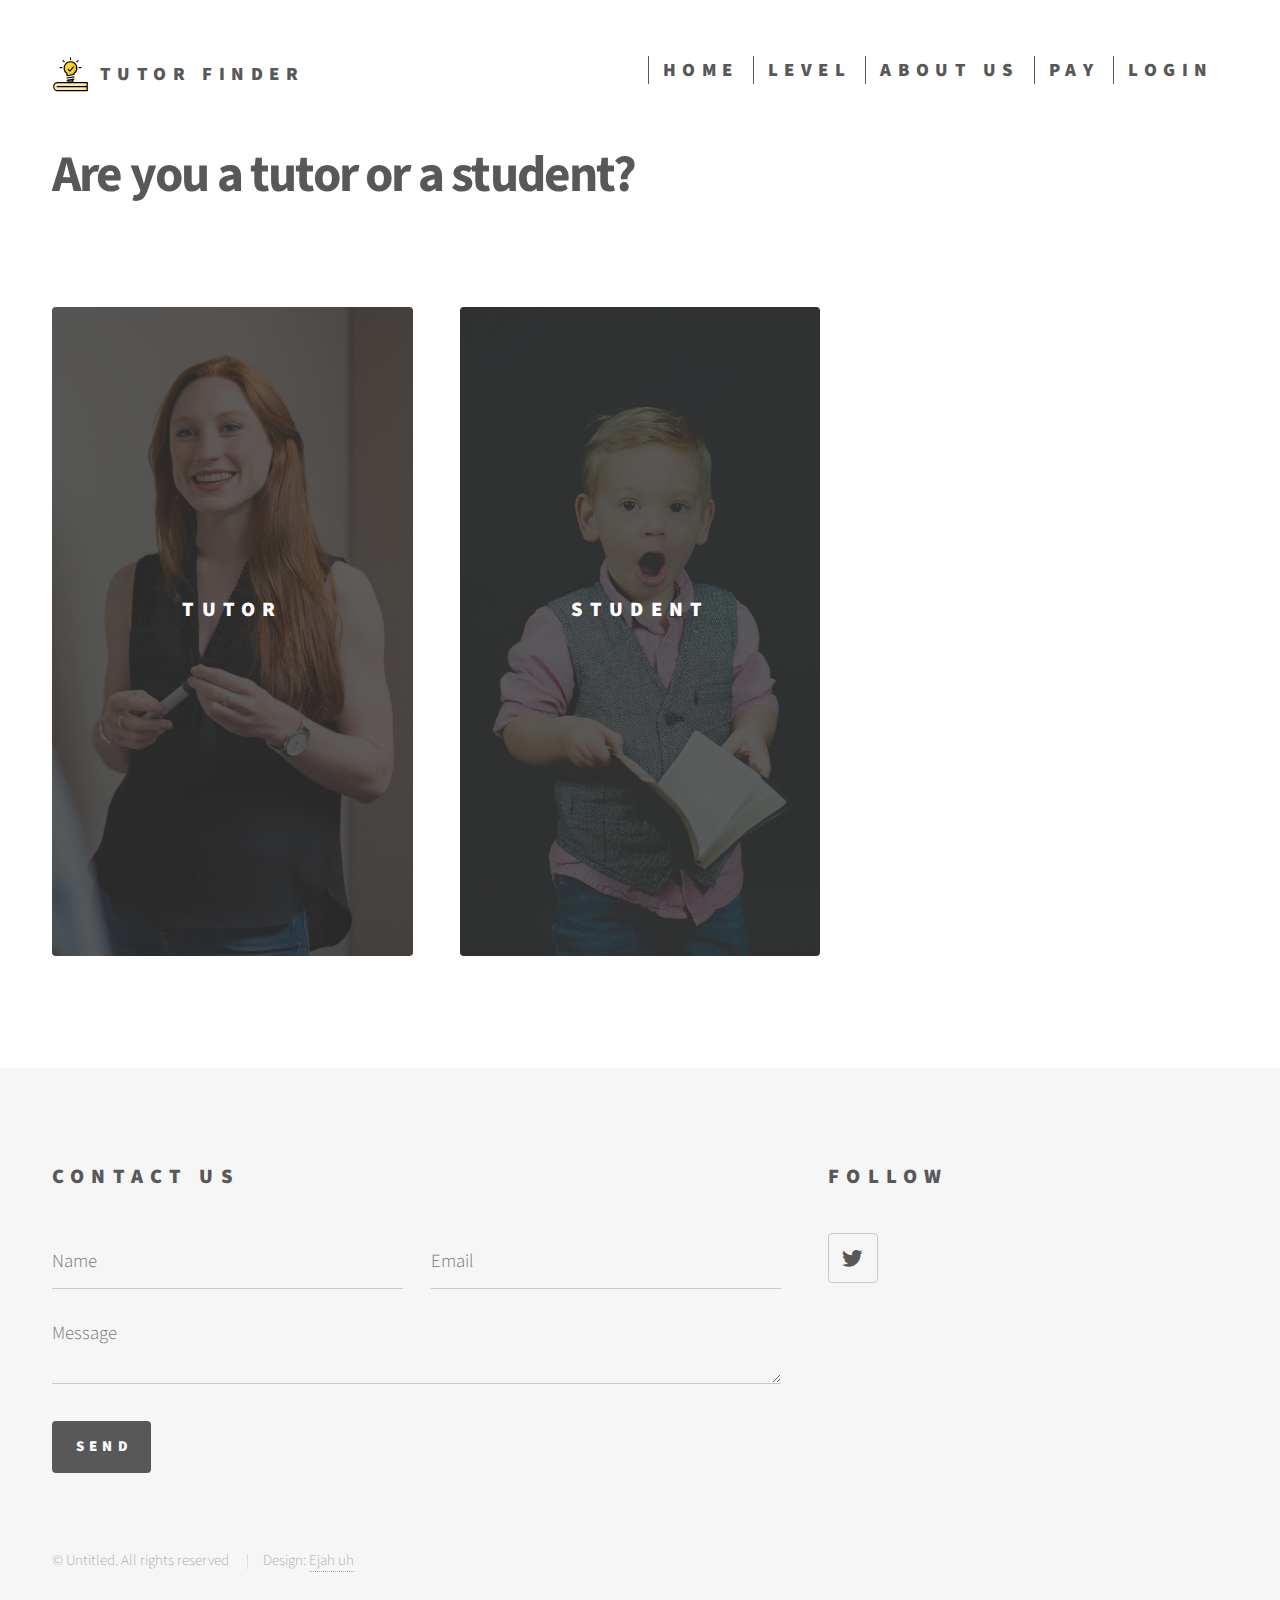
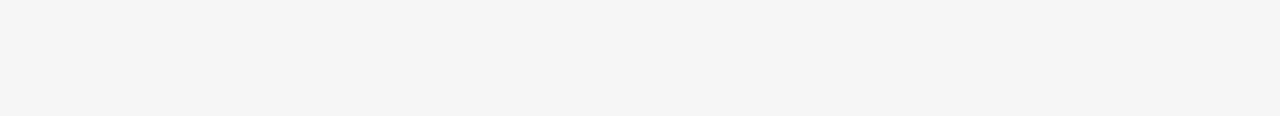
<file: project/index.html>
<!DOCTYPE html>
<html lang="en">
  <head>
    <title>Tutor Finder</title>

    <!-- Bootstrap CSS -->
    <link
      rel="stylesheet"
      href="https://stackpath.bootstrapcdn.com/bootstrap/4.5.2/css/bootstrap.min.css"
      integrity="sha384-JcKb8q3iqJ61gNV9KGb8thSsNjpSL0n8PARn9HuZOnIxN0hoP+VmmDGMN5t9UJ0Z"
      crossorigin="anonymous"
    />

    <link rel="stylesheet" href="assets/css/style.css" />

    <!-- jQuery and Bootstrap js -->
    <script
      src="https://code.jquery.com/jquery-3.5.1.min.js"
      integrity="sha256-9/aliU8dGd2tb6OSsuzixeV4y/faTqgFtohetphbbj0="
      crossorigin="anonymous"
    ></script>
    <script
      src="https://cdn.jsdelivr.net/npm/popper.js@1.16.1/dist/umd/popper.min.js"
      integrity="sha384-9/reFTGAW83EW2RDu2S0VKaIzap3H66lZH81PoYlFhbGU+6BZp6G7niu735Sk7lN"
      crossorigin="anonymous"
    ></script>
    <script
      src="https://stackpath.bootstrapcdn.com/bootstrap/4.5.2/js/bootstrap.min.js"
      integrity="sha384-B4gt1jrGC7Jh4AgTPSdUtOBvfO8shuf57BaghqFfPlYxofvL8/KUEfYiJOMMV+rV"
      crossorigin="anonymous"
    ></script>
  </head>
  <body>
    <div id="wrapper">
      <!-- Header -->
      <header>
        <div class="inner">
          <!-- Brand -->
          <div class="brand">
            <!-- Logo -->
            <a href="index.html" class="logo">
              <span class="symbol">
                <img src="assets/img/book.svg" alt="" />
              </span>
              <span class="title">Tutor Finder</span>
            </a>
            <!-- /Logo -->
          </div>
          <!-- /Brand -->

          <!-- Nav -->
          <nav>
            <h3><a href="index.html">Home</a></h3>
            <div class="dropdown-levels">
              <h3><a class="dropLvl" href="#">Level</a></h3>
              <div class="dropdown-content">
                <a href="upsr.html">UPSR</a>
                <a href="pt3.html">PT3</a>
                <a href="spm.html">SPM</a>
              </div>
            </div>
            <h3><a href="about.html">About Us</a></h3>
            <h3><a href="payment.html">Pay</a></h3>
            <h3><a href="login.html">Login</a></h3>
          </nav>
        </div>
      </header>
      <!-- /Header -->

      <!-- Menu -->

      <!-- Main -->
      <div id="main">
        <div class="inner">
          <div id="contentHeader">
            <h1 id="titleTutor">Are you a tutor or a student?</h1>
          </div>

          <section class="tiles">
            <!-- Tutor -->
            <article class="choice">
              <span class="image">
                <img src="assets/img/teacher.jpg" alt="Tutor" />
              </span>
              <a href="#" data-toggle="modal" data-target="#selectLvlModal">
                <h2>Tutor</h2>
              </a>
            </article>
            <!-- /Tutor -->

            <!-- Student -->
            <article class="choice">
              <span class="image">
                <img src="assets/img/student.jpg" alt="Tutor" />
              </span>
              <a href="#" data-toggle="modal" data-target="#selectLvlModal">
                <h2>Student</h2>
              </a>
            </article>
            <!-- /Student -->
          </section>
        </div>
      </div>
      <!-- /Main -->

      <!-- The Modal -->
      <div id="selectLvlModal" class="modal fade">
        <div class="modal-dialog">
          <div class="modal-content">
            <div class="modal-header">
              <div class="modal-title">
                <h5>Choose a level</h5>
              </div>
            </div>
            <div class="modal-body">
              <div id="chooseLevel" class="row mr-2"></div>
            </div>
          </div>
        </div>
      </div>

      <!-- Footer -->
      <footer>
        <div class="inner">
          <!-- Contact -->
          <section>
            <h2>Contact Us</h2>
            <script
              type="text/javascript"
              src="assets/js/validation.js"
            ></script>
            <form name="inquiry" method="post" onsubmit="return validateForm()">
              <div class="fields">
                <div class="field half">
                  <span id="error-name"></span>
                  <input type="text" name="name" id="name" placeholder="Name" />
                </div>
                <div class="field half">
                  <span id="error-email"></span>
                  <input
                    type="email"
                    name="email"
                    id="email"
                    placeholder="Email"
                  />
                </div>
                <div class="field">
                  <span id="error-message"></span>
                  <textarea
                    name="message"
                    id="message"
                    placeholder="Message"
                  ></textarea>
                </div>
              </div>
              <input type="submit" value="Send" class="primary" />
            </form>
          </section>
          <!-- /Contact -->

          <!-- Follow -->
          <section>
            <h2>Follow</h2>
            <ul class="icons">
              <li>
                <a href="#" class="icon brands follow fa-twitter">
                  <span class="label">Twitter</span>
                </a>
              </li>
            </ul>
          </section>
          <!-- /Follow -->

          <!-- Copyright -->
          <ul class="copyright">
            <li>&copy; Untitled. All rights reserved</li>
            <li>Design: <a href="#">Ejah uh</a></li>
          </ul>
          <!-- /Copyright -->
        </div>
      </footer>
      <!-- /Footer -->
    </div>

    <script src="assets/js/index.js"></script>
  </body>
</html>
</file>
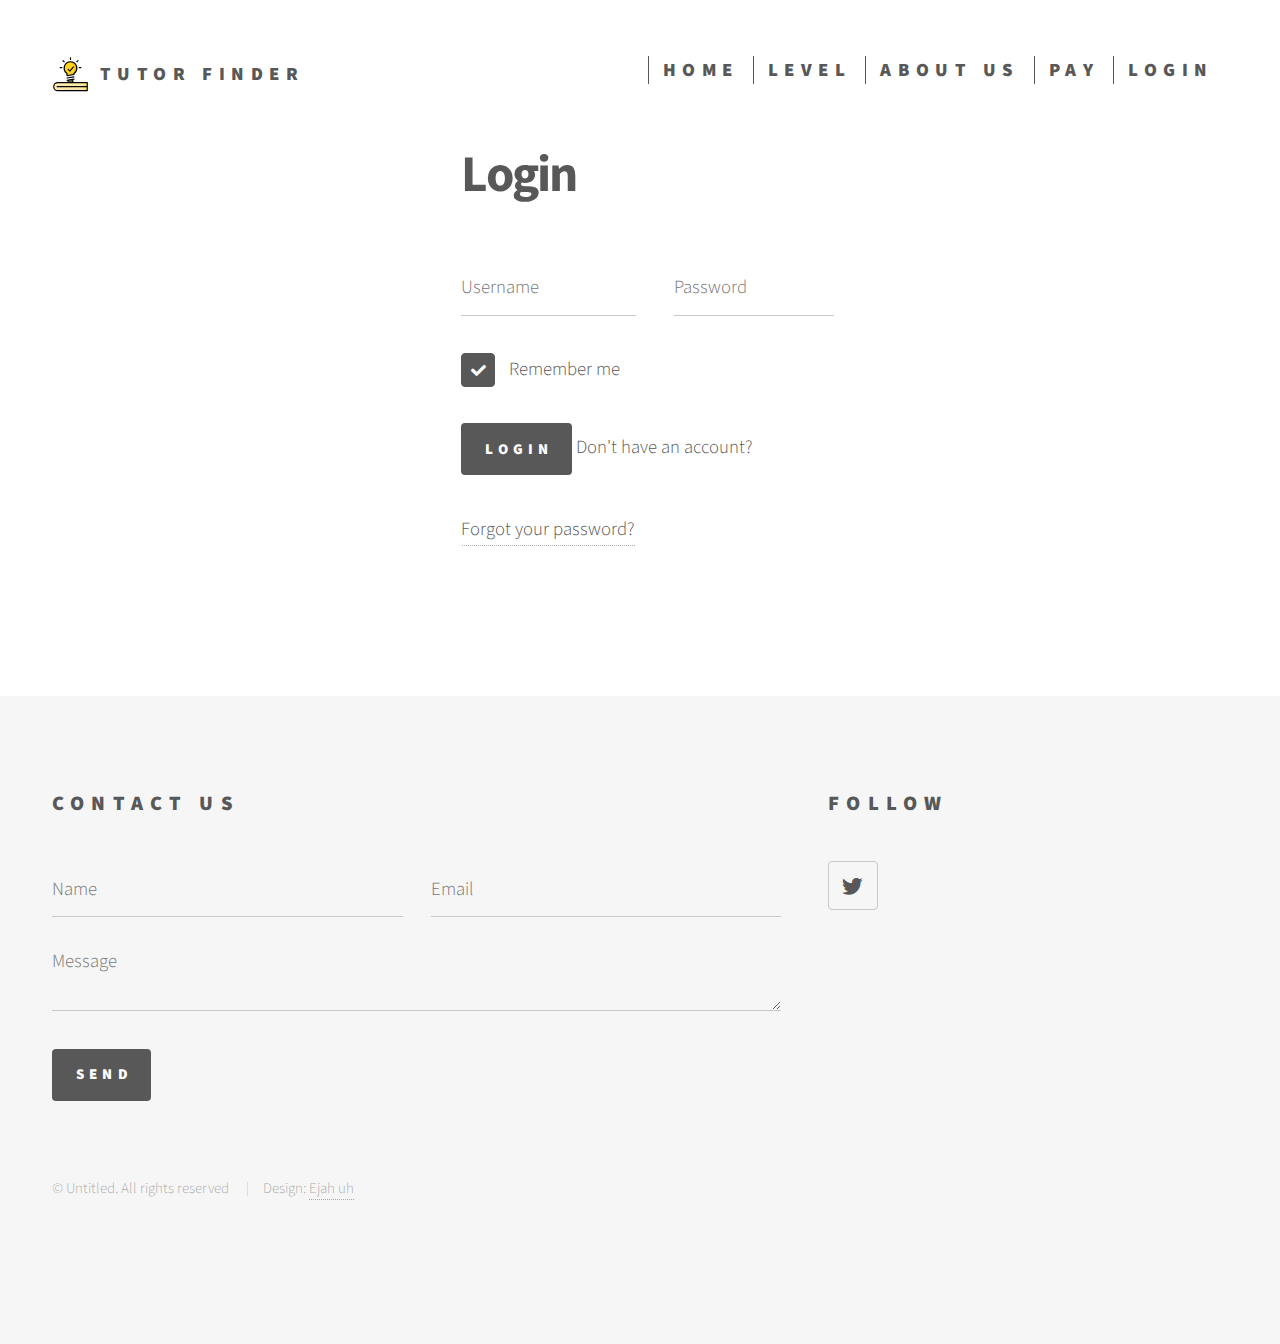
<file: project/login.html>
<!DOCTYPE html>
<html lang="en">
  <head>
    <title>Tutor Finder</title>

    <!-- Bootstrap CSS -->
    <link
      rel="stylesheet"
      href="https://stackpath.bootstrapcdn.com/bootstrap/4.5.2/css/bootstrap.min.css"
      integrity="sha384-JcKb8q3iqJ61gNV9KGb8thSsNjpSL0n8PARn9HuZOnIxN0hoP+VmmDGMN5t9UJ0Z"
      crossorigin="anonymous"
    />

    <link rel="stylesheet" href="assets/css/style.css" />

    <!-- jQuery and Bootstrap js -->
    <script
      src="https://code.jquery.com/jquery-3.5.1.min.js"
      integrity="sha256-9/aliU8dGd2tb6OSsuzixeV4y/faTqgFtohetphbbj0="
      crossorigin="anonymous"
    ></script>
    <script
      src="https://cdn.jsdelivr.net/npm/popper.js@1.16.1/dist/umd/popper.min.js"
      integrity="sha384-9/reFTGAW83EW2RDu2S0VKaIzap3H66lZH81PoYlFhbGU+6BZp6G7niu735Sk7lN"
      crossorigin="anonymous"
    ></script>
    <script
      src="https://stackpath.bootstrapcdn.com/bootstrap/4.5.2/js/bootstrap.min.js"
      integrity="sha384-B4gt1jrGC7Jh4AgTPSdUtOBvfO8shuf57BaghqFfPlYxofvL8/KUEfYiJOMMV+rV"
      crossorigin="anonymous"
    ></script>
  </head>
  <body>
    <div id="wrapper">
      <!-- Header -->
      <header>
        <div class="inner">
          <!-- Brand -->
          <div class="brand">
            <!-- Logo -->
            <a href="index.html" class="logo">
              <span class="symbol">
                <img src="assets/img/book.svg" alt="" />
              </span>
              <span class="title">Tutor Finder</span>
            </a>
            <!-- /Logo -->
          </div>
          <!-- /Brand -->

          <!-- Nav -->
          <nav>
            <h3><a href="index.html">Home</a></h3>
            <div class="dropdown-levels">
              <h3><a class="dropLvl" href="#">Level</a></h3>
              <div class="dropdown-content">
                <a href="upsr.html">UPSR</a>
                <a href="pt3.html">PT3</a>
                <a href="spm.html">SPM</a>
              </div>
            </div>
            <h3><a href="about.html">About Us</a></h3>
            <h3><a href="payment.html">Pay</a></h3>
            <h3><a href="login.html">Login</a></h3>
          </nav>
        </div>
      </header>
      <!-- /Header -->

      <!-- Menu -->

      <!-- Main -->
      <div id="main">
        <div class="inner">
          <div class="row">
            <div class="off-4 col-4">
              <div id="contentHeader">
                <h1>Login</h1>
              </div>
              <!-- Login -->
              <form method="post" action="#">
                <div class="row gtr-uniform">
                  <div class="col-6">
                    <input
                      type="text"
                      name="username"
                      value=""
                      placeholder="Username"
                    />
                  </div>
                  <div class="col-6">
                    <input
                      type="password"
                      name="password"
                      value=""
                      placeholder="Password"
                    />
                  </div>

                  <div class="col-12">
                    <input
                      type="checkbox"
                      id="remember"
                      name="remember"
                      checked="checked"
                    />
                    <label for="remember">Remember me</label>
                  </div>

                  <div class="col-12">
                    <button type="submit" class="button primary">Login</button>
                    <a style="border: none;" href="signup.html">
                      Don't have an account?
                    </a>
                  </div>
                  <a href="#">Forgot your password?</a>
                </div>
              </form>
              <!-- /Login -->
            </div>
          </div>
        </div>
      </div>
      <!-- /Main -->

      <!-- Footer -->
      <footer>
        <div class="inner">
          <!-- Contact -->
          <section>
            <h2>Contact Us</h2>
            <form method="post" action="#">
              <div class="fields">
                <div class="field half">
                  <input type="text" name="name" id="name" placeholder="Name" />
                </div>
                <div class="field half">
                  <input
                    type="email"
                    name="email"
                    id="email"
                    placeholder="Email"
                  />
                </div>
                <div class="field">
                  <textarea
                    name="message"
                    id="message"
                    placeholder="Message"
                  ></textarea>
                </div>
              </div>
              <input type="submit" value="Send" class="primary" />
            </form>
          </section>
          <!-- /Contact -->

          <!-- Follow -->
          <section>
            <h2>Follow</h2>
            <ul class="icons">
              <li>
                <a href="#" class="icon brands follow fa-twitter">
                  <span class="label">Twitter</span>
                </a>
              </li>
            </ul>
          </section>
          <!-- /Follow -->

          <!-- Copyright -->
          <ul class="copyright">
            <li>&copy; Untitled. All rights reserved</li>
            <li>Design: <a href="#">Ejah uh</a></li>
          </ul>
          <!-- /Copyright -->
        </div>
      </footer>
      <!-- /Footer -->
    </div>
  </body>
</html>
</file>
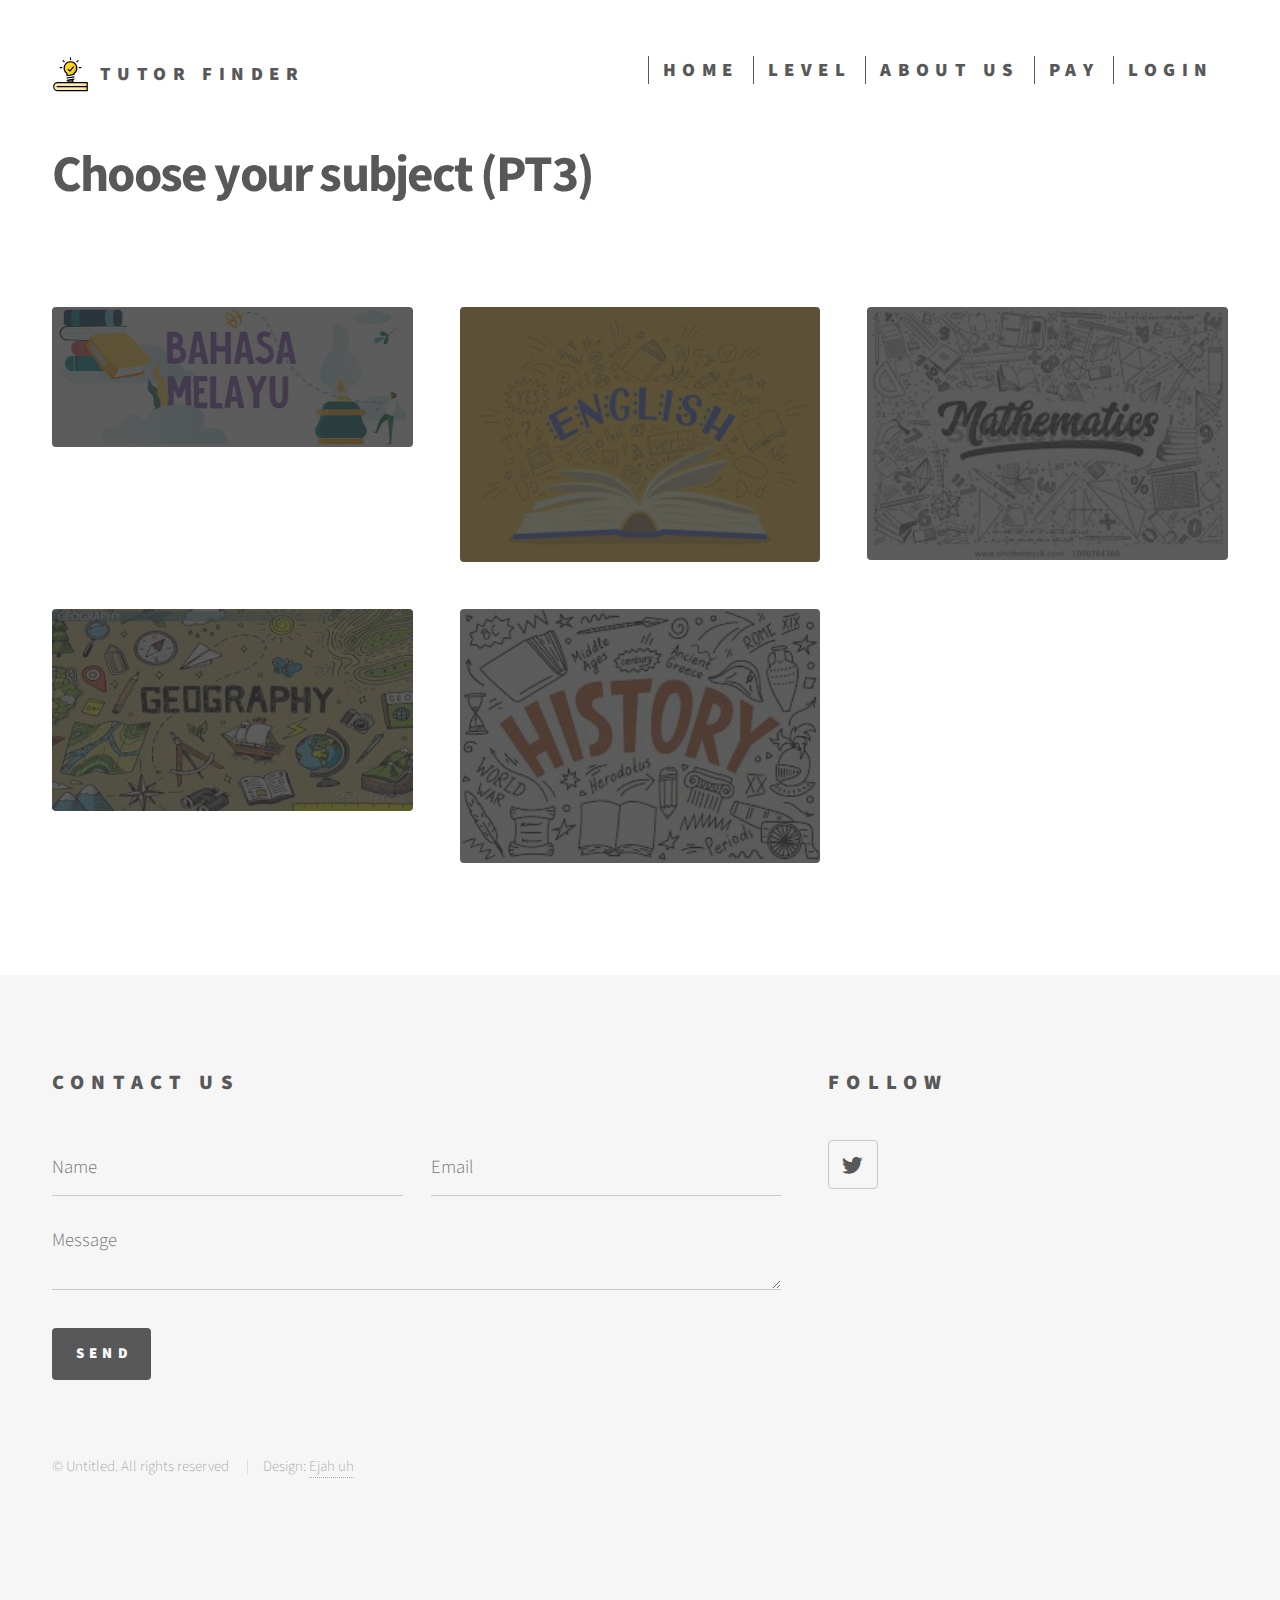
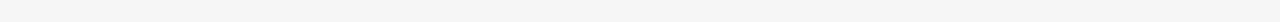
<file: project/pt3.html>
<!DOCTYPE html>
<html lang="en">
  <head>
    <title>Tutor Finder</title>

    <!-- Bootstrap CSS -->
    <link
      rel="stylesheet"
      href="https://stackpath.bootstrapcdn.com/bootstrap/4.5.2/css/bootstrap.min.css"
      integrity="sha384-JcKb8q3iqJ61gNV9KGb8thSsNjpSL0n8PARn9HuZOnIxN0hoP+VmmDGMN5t9UJ0Z"
      crossorigin="anonymous"
    />

    <link rel="stylesheet" href="assets/css/style.css" />

    <!-- jQuery and Bootstrap js -->
    <script
      src="https://code.jquery.com/jquery-3.5.1.min.js"
      integrity="sha256-9/aliU8dGd2tb6OSsuzixeV4y/faTqgFtohetphbbj0="
      crossorigin="anonymous"
    ></script>
    <script
      src="https://cdn.jsdelivr.net/npm/popper.js@1.16.1/dist/umd/popper.min.js"
      integrity="sha384-9/reFTGAW83EW2RDu2S0VKaIzap3H66lZH81PoYlFhbGU+6BZp6G7niu735Sk7lN"
      crossorigin="anonymous"
    ></script>
    <script
      src="https://stackpath.bootstrapcdn.com/bootstrap/4.5.2/js/bootstrap.min.js"
      integrity="sha384-B4gt1jrGC7Jh4AgTPSdUtOBvfO8shuf57BaghqFfPlYxofvL8/KUEfYiJOMMV+rV"
      crossorigin="anonymous"
    ></script>
  </head>
  <body>
    <div id="wrapper">
      <!-- Header -->
      <header>
        <div class="inner">
          <!-- Brand -->
          <div class="brand">
            <!-- Logo -->
            <a href="index.html" class="logo">
              <span class="symbol">
                <img src="assets/img/book.svg" alt="" />
              </span>
              <span class="title">Tutor Finder</span>
            </a>
            <!-- /Logo -->
          </div>
          <!-- /Brand -->

          <!-- Nav -->
          <nav>
            <h3><a href="index.html">Home</a></h3>
            <div class="dropdown-levels">
              <h3><a class="dropLvl" href="#">Level</a></h3>
              <div class="dropdown-content">
                <a href="upsr.html">UPSR</a>
                <a href="pt3.html">PT3</a>
                <a href="spm.html">SPM</a>
              </div>
            </div>
            <h3><a href="about.html">About Us</a></h3>
            <h3><a href="payment.html">Pay</a></h3>
            <h3><a href="login.html">Login</a></h3>
          </nav>
        </div>
      </header>
      <!-- /Header -->

      <!-- Menu -->

      <!-- Main -->
      <div id="main">
        <div class="inner">
          <div id="contentHeader">
            <h1>Choose your subject (PT3)</h1>
          </div>

          <section class="tiles">
            <!-- Malay -->
            <article class="choice">
              <span class="image">
                <img src="assets/img/malay.jpeg" alt="Malay" />
              </span>
              <a href="#">
                <!-- <h2>Malay</h2> -->
              </a>
            </article>
            <!-- /Malay -->

            <!-- English -->
            <article class="choice">
              <span class="image">
                <img src="assets/img/english.jpeg" alt="English" />
              </span>
              <a href="#">
                <!-- <h2>English</h2> -->
              </a>
            </article>
            <!-- /English -->

            <!-- Mathematics -->
            <article class="choice">
              <span class="image">
                <img src="assets/img/math.jpeg" alt="Mathematics" />
              </span>
              <a href="#">
                <!-- <h2>Mathematics</h2> -->
              </a>
            </article>
            <!-- /Mathematics -->

            <!-- Geography -->
            <article class="choice">
              <span class="image">
                <img src="assets/img/geography.jpeg" alt="Geography" />
              </span>
              <a href="#">
                <!-- <h2>Geography</h2> -->
              </a>
            </article>
            <!-- /Geography -->

            <!-- History -->
            <article class="choice">
              <span class="image">
                <img src="assets/img/history.jpeg" alt="History" />
              </span>
              <a href="#">
                <!-- <h2>History</h2> -->
              </a>
            </article>
            <!-- /History -->
          </section>
        </div>
      </div>
      <!-- /Main -->

      <!-- Footer -->
      <footer>
        <div class="inner">
          <!-- Contact -->
          <section>
            <h2>Contact Us</h2>
            <form method="post" action="#">
              <div class="fields">
                <div class="field half">
                  <input type="text" name="name" id="name" placeholder="Name" />
                </div>
                <div class="field half">
                  <input
                    type="email"
                    name="email"
                    id="email"
                    placeholder="Email"
                  />
                </div>
                <div class="field">
                  <textarea
                    name="message"
                    id="message"
                    placeholder="Message"
                  ></textarea>
                </div>
              </div>
              <input type="submit" value="Send" class="primary" />
            </form>
          </section>
          <!-- /Contact -->

          <!-- Follow -->
          <section>
            <h2>Follow</h2>
            <ul class="icons">
              <li>
                <a href="#" class="icon brands follow fa-twitter">
                  <span class="label">Twitter</span>
                </a>
              </li>
            </ul>
          </section>
          <!-- /Follow -->

          <!-- Copyright -->
          <ul class="copyright">
            <li>&copy; Untitled. All rights reserved</li>
            <li>Design: <a href="#">Ejah uh</a></li>
          </ul>
          <!-- /Copyright -->
        </div>
      </footer>
      <!-- /Footer -->
    </div>
  </body>
</html>
</file>
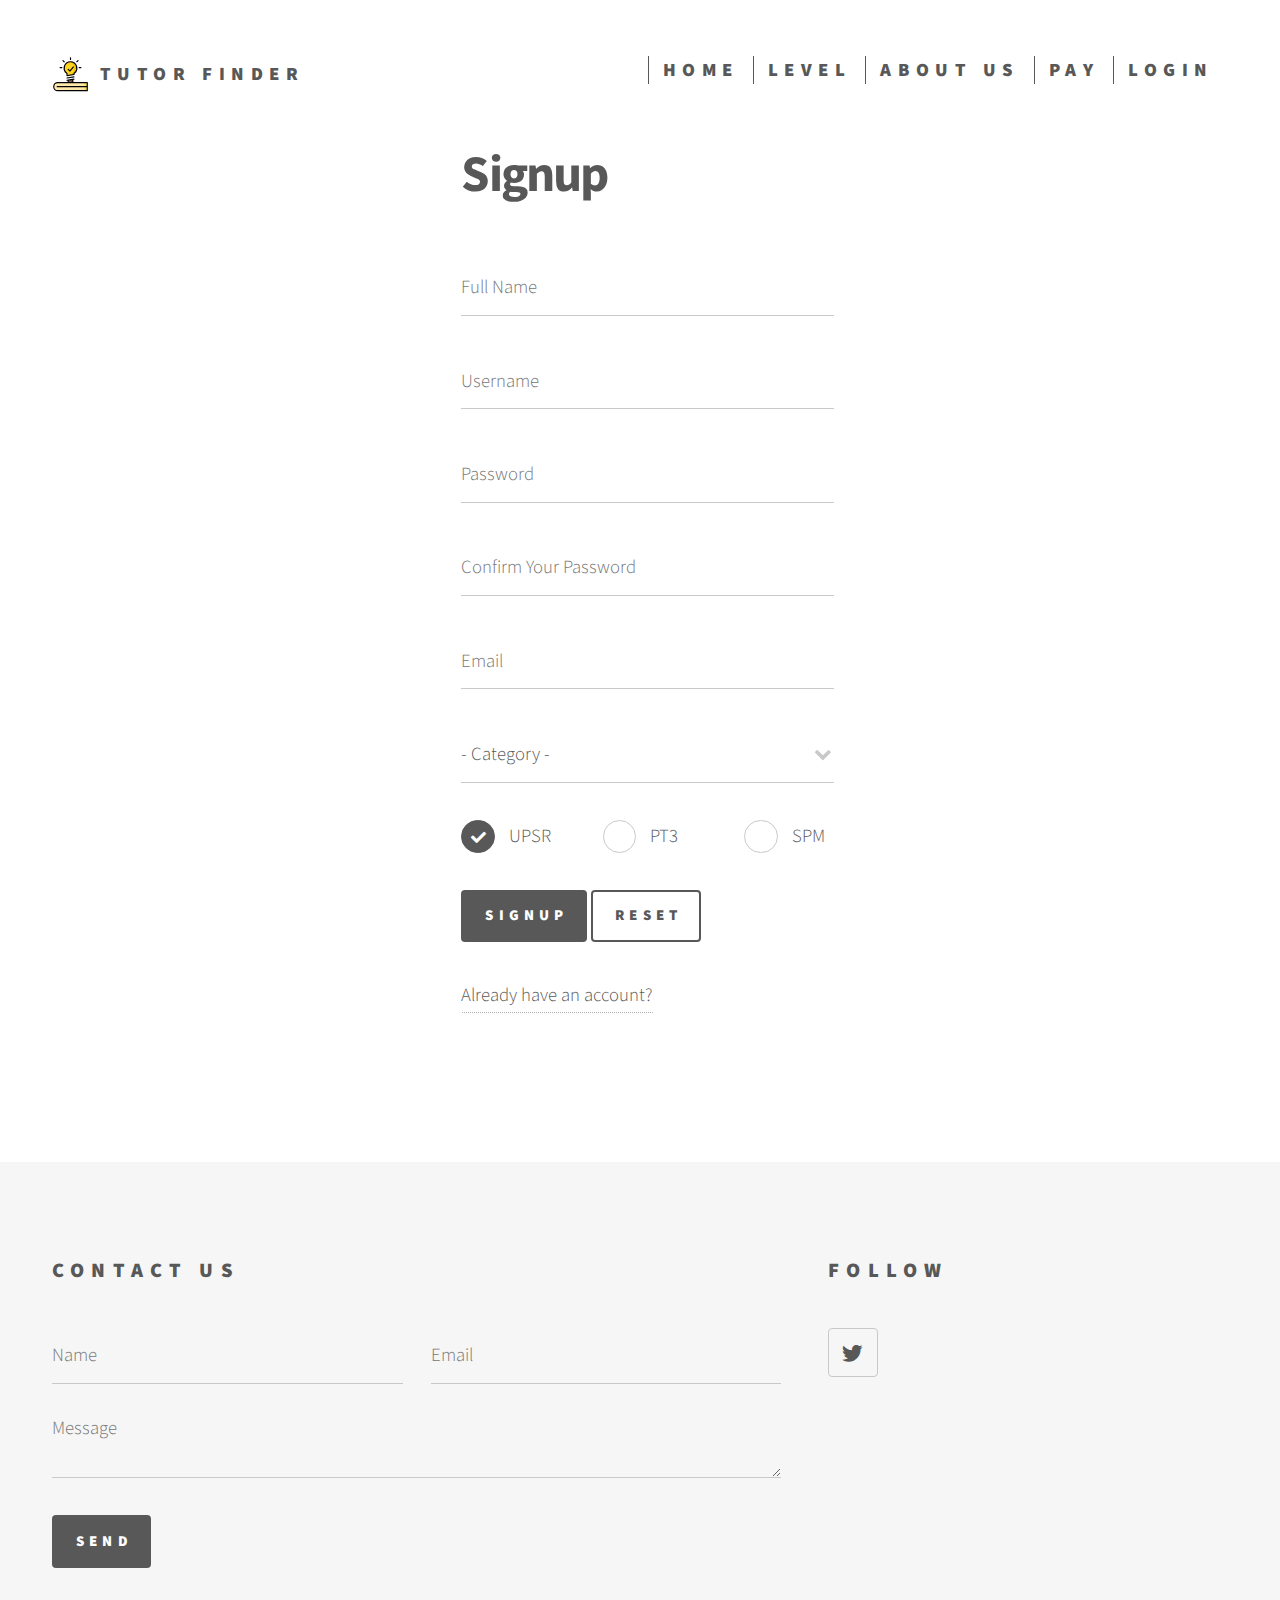
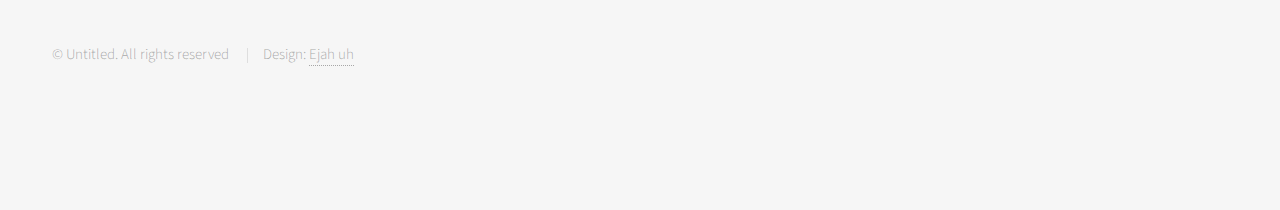
<file: project/signup.html>
<!DOCTYPE html>
<html lang="en">
  <head>
    <title>Tutor Finder</title>

    <!-- Bootstrap CSS -->
    <link
      rel="stylesheet"
      href="https://stackpath.bootstrapcdn.com/bootstrap/4.5.2/css/bootstrap.min.css"
      integrity="sha384-JcKb8q3iqJ61gNV9KGb8thSsNjpSL0n8PARn9HuZOnIxN0hoP+VmmDGMN5t9UJ0Z"
      crossorigin="anonymous"
    />

    <link rel="stylesheet" href="assets/css/style.css" />

    <!-- jQuery and Bootstrap js -->
    <script
      src="https://code.jquery.com/jquery-3.5.1.min.js"
      integrity="sha256-9/aliU8dGd2tb6OSsuzixeV4y/faTqgFtohetphbbj0="
      crossorigin="anonymous"
    ></script>
    <script
      src="https://cdn.jsdelivr.net/npm/popper.js@1.16.1/dist/umd/popper.min.js"
      integrity="sha384-9/reFTGAW83EW2RDu2S0VKaIzap3H66lZH81PoYlFhbGU+6BZp6G7niu735Sk7lN"
      crossorigin="anonymous"
    ></script>
    <script
      src="https://stackpath.bootstrapcdn.com/bootstrap/4.5.2/js/bootstrap.min.js"
      integrity="sha384-B4gt1jrGC7Jh4AgTPSdUtOBvfO8shuf57BaghqFfPlYxofvL8/KUEfYiJOMMV+rV"
      crossorigin="anonymous"
    ></script>
  </head>
  <body>
    <div id="wrapper">
      <!-- Header -->
      <header>
        <div class="inner">
          <!-- Brand -->
          <div class="brand">
            <!-- Logo -->
            <a href="index.html" class="logo">
              <span class="symbol">
                <img src="assets/img/book.svg" alt="" />
              </span>
              <span class="title">Tutor Finder</span>
            </a>
            <!-- /Logo -->
          </div>
          <!-- /Brand -->

          <!-- Nav -->
          <nav>
            <h3><a href="index.html">Home</a></h3>
            <div class="dropdown-levels">
              <h3><a class="dropLvl" href="#">Level</a></h3>
              <div class="dropdown-content">
                <a href="upsr.html">UPSR</a>
                <a href="pt3.html">PT3</a>
                <a href="spm.html">SPM</a>
              </div>
            </div>
            <h3><a href="about.html">About Us</a></h3>
            <h3><a href="payment.html">Pay</a></h3>
            <h3><a href="login.html">Login</a></h3>
          </nav>
        </div>
      </header>
      <!-- /Header -->

      <!-- Menu -->

      <!-- Main -->
      <div id="main">
        <div class="inner">
          <div class="row">
            <div class="off-4 col-4">
              <div id="contentHeader">
                <h1>Signup</h1>
              </div>
              <!-- Signup -->
              <form method="post" action="#">
                <div class="row gtr-uniform">
                  <div class="col-12">
                    <input
                      type="text"
                      name="fullname"
                      placeholder="Full Name"
                    />
                  </div>
                  <div class="col-12">
                    <input type="text" name="username" placeholder="Username" />
                  </div>
                  <div class="col-12">
                    <input
                      type="password"
                      name="password"
                      placeholder="Password"
                    />
                  </div>
                  <div class="col-12">
                    <input
                      type="password"
                      name="repassword"
                      placeholder="Confirm Your Password"
                    />
                  </div>
                  <div class="col-12">
                    <input type="email" name="email" placeholder="Email" />
                  </div>
                  <div class="col-12">
                    <select name="category" id="category">
                      <option value="">- Category -</option>
                      <option value="1">Students</option>
                      <option value="1">Tutor</option>
                    </select>
                  </div>
                  <div class="col-4">
                    <input type="radio" id="level-upsr" name="level" checked />
                    <label for="level-upsr">UPSR</label>
                  </div>
                  <div class="col-4">
                    <input type="radio" id="level-pt3" name="level" />
                    <label for="level-pt3">PT3</label>
                  </div>
                  <div class="col-4">
                    <input type="radio" id="level-spm" name="level" />
                    <label for="level-spm">SPM</label>
                  </div>

                  <div class="col-12">
                    <input type="submit" value="Signup" class="primary" />
                    <input type="reset" value="Reset" />
                  </div>
                  <a href="login.html">Already have an account?</a>
                </div>
              </form>
              <!-- /Signup -->
            </div>
          </div>
        </div>
      </div>
      <!-- /Main -->

      <!-- Footer -->
      <footer>
        <div class="inner">
          <!-- Contact -->
          <section>
            <h2>Contact Us</h2>
            <form method="post" action="#">
              <div class="fields">
                <div class="field half">
                  <input type="text" name="name" id="name" placeholder="Name" />
                </div>
                <div class="field half">
                  <input
                    type="email"
                    name="email"
                    id="email"
                    placeholder="Email"
                  />
                </div>
                <div class="field">
                  <textarea
                    name="message"
                    id="message"
                    placeholder="Message"
                  ></textarea>
                </div>
              </div>
              <input type="submit" value="Send" class="primary" />
            </form>
          </section>
          <!-- /Contact -->

          <!-- Follow -->
          <section>
            <h2>Follow</h2>
            <ul class="icons">
              <li>
                <a href="#" class="icon brands follow fa-twitter">
                  <span class="label">Twitter</span>
                </a>
              </li>
            </ul>
          </section>
          <!-- /Follow -->

          <!-- Copyright -->
          <ul class="copyright">
            <li>&copy; Untitled. All rights reserved</li>
            <li>Design: <a href="#">Ejah uh</a></li>
          </ul>
          <!-- /Copyright -->
        </div>
      </footer>
      <!-- /Footer -->
    </div>
  </body>
</html>
</file>
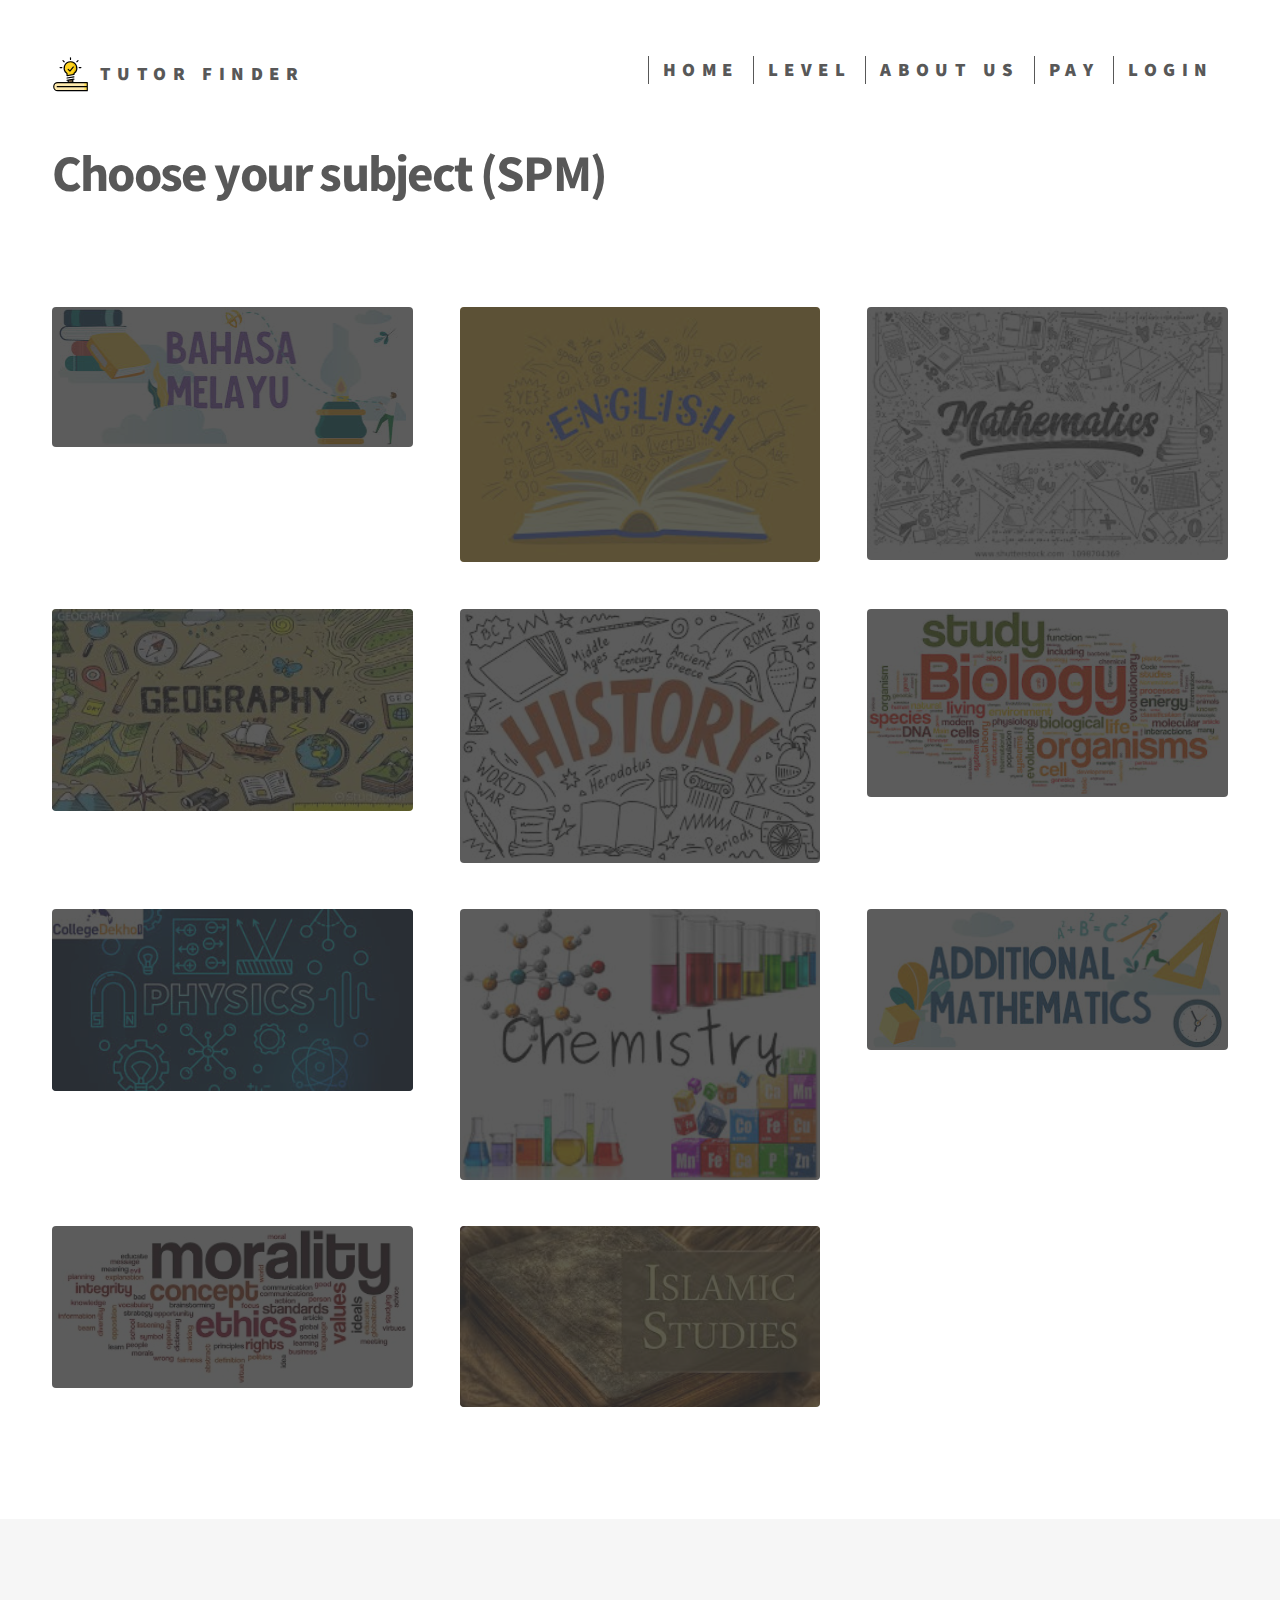
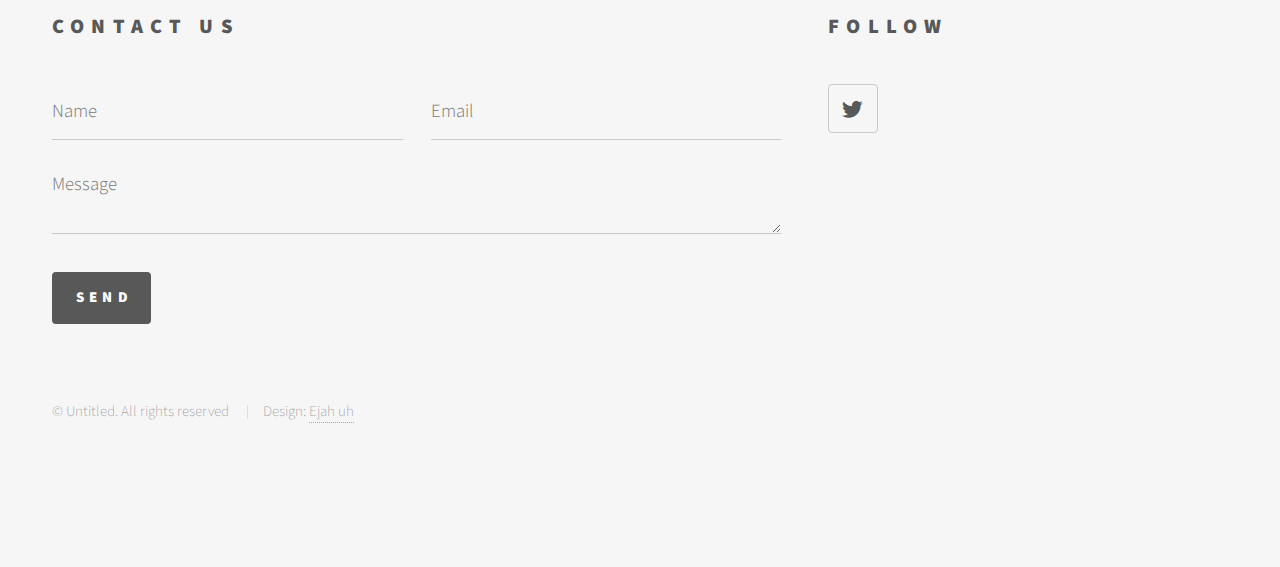
<file: project/spm.html>
<!DOCTYPE html>
<html lang="en">
  <head>
    <title>Tutor Finder</title>

    <!-- Bootstrap CSS -->
    <link
      rel="stylesheet"
      href="https://stackpath.bootstrapcdn.com/bootstrap/4.5.2/css/bootstrap.min.css"
      integrity="sha384-JcKb8q3iqJ61gNV9KGb8thSsNjpSL0n8PARn9HuZOnIxN0hoP+VmmDGMN5t9UJ0Z"
      crossorigin="anonymous"
    />

    <link rel="stylesheet" href="assets/css/style.css" />

    <!-- jQuery and Bootstrap js -->
    <script
      src="https://code.jquery.com/jquery-3.5.1.min.js"
      integrity="sha256-9/aliU8dGd2tb6OSsuzixeV4y/faTqgFtohetphbbj0="
      crossorigin="anonymous"
    ></script>
    <script
      src="https://cdn.jsdelivr.net/npm/popper.js@1.16.1/dist/umd/popper.min.js"
      integrity="sha384-9/reFTGAW83EW2RDu2S0VKaIzap3H66lZH81PoYlFhbGU+6BZp6G7niu735Sk7lN"
      crossorigin="anonymous"
    ></script>
    <script
      src="https://stackpath.bootstrapcdn.com/bootstrap/4.5.2/js/bootstrap.min.js"
      integrity="sha384-B4gt1jrGC7Jh4AgTPSdUtOBvfO8shuf57BaghqFfPlYxofvL8/KUEfYiJOMMV+rV"
      crossorigin="anonymous"
    ></script>
  </head>
  <body>
    <div id="wrapper">
      <!-- Header -->
      <header>
        <div class="inner">
          <!-- Brand -->
          <div class="brand">
            <!-- Logo -->
            <a href="index.html" class="logo">
              <span class="symbol">
                <img src="assets/img/book.svg" alt="" />
              </span>
              <span class="title">Tutor Finder</span>
            </a>
            <!-- /Logo -->
          </div>
          <!-- /Brand -->

          <!-- Nav -->
          <nav>
            <h3><a href="index.html">Home</a></h3>
            <div class="dropdown-levels">
              <h3><a class="dropLvl" href="#">Level</a></h3>
              <div class="dropdown-content">
                <a href="upsr.html">UPSR</a>
                <a href="pt3.html">PT3</a>
                <a href="spm.html">SPM</a>
              </div>
            </div>
            <h3><a href="about.html">About Us</a></h3>
            <h3><a href="payment.html">Pay</a></h3>
            <h3><a href="login.html">Login</a></h3>
          </nav>
        </div>
      </header>
      <!-- /Header -->

      <!-- Menu -->

      <!-- Main -->
      <div id="main">
        <div class="inner">
          <div id="contentHeader">
            <h1>Choose your subject (SPM)</h1>
          </div>

          <section class="tiles">
            <!-- Malay -->
            <article class="choice">
              <span class="image">
                <img src="assets/img/malay.jpeg" alt="Malay" />
              </span>
              <a href="#">
                <!-- <h2>Malay</h2> -->
              </a>
            </article>
            <!-- /Malay -->

            <!-- English -->
            <article class="choice">
              <span class="image">
                <img src="assets/img/english.jpeg" alt="English" />
              </span>
              <a href="#">
                <!-- <h2>English</h2> -->
              </a>
            </article>
            <!-- /English -->

            <!-- Mathematics -->
            <article class="choice">
              <span class="image">
                <img src="assets/img/math.jpeg" alt="Mathematics" />
              </span>
              <a href="#">
                <!-- <h2>Mathematics</h2> -->
              </a>
            </article>
            <!-- /Mathematics -->

            <!-- Geography -->
            <article class="choice">
              <span class="image">
                <img src="assets/img/geography.jpeg" alt="Geography" />
              </span>
              <a href="#">
                <!-- <h2>Geography</h2> -->
              </a>
            </article>
            <!-- /Geography -->

            <!-- History -->
            <article class="choice">
              <span class="image">
                <img src="assets/img/history.jpeg" alt="History" />
              </span>
              <a href="#">
                <!-- <h2>History</h2> -->
              </a>
            </article>
            <!-- /History -->

            <!-- Biology -->
            <article class="choice">
              <span class="image">
                <img src="assets/img/biology.jpeg" alt="Biology" />
              </span>
              <a href="#">
                <!-- <h2>Biology</h2> -->
              </a>
            </article>
            <!-- /Biology -->

            <!-- Physics -->
            <article class="choice">
              <span class="image">
                <img src="assets/img/physics.jpeg" alt="Physics" />
              </span>
              <a href="#">
                <!-- <h2>Physics</h2> -->
              </a>
            </article>
            <!-- /Physics -->

            <!-- Chemistry -->
            <article class="choice">
              <span class="image">
                <img src="assets/img/chemistry.jpeg" alt="Chemistry" />
              </span>
              <a href="#">
                <!-- <h2>Chemistry</h2> -->
              </a>
            </article>
            <!-- /Chemistry -->

            <!-- Addmath -->
            <article class="choice">
              <span class="image">
                <img src="assets/img/addmath.jpeg" alt="Addmath" />
              </span>
              <a href="#">
                <!-- <h2>Addmath</h2> -->
              </a>
            </article>
            <!-- /Addmath -->

            <!-- Moral -->
            <article class="choice">
              <span class="image">
                <img src="assets/img/moral.jpeg" alt="Moral" />
              </span>
              <a href="#">
                <!-- <h2>Moral</h2> -->
              </a>
            </article>
            <!-- /Moral -->

            <!-- Islamic -->
            <article class="choice">
              <span class="image">
                <img src="assets/img/islamic.jpeg" alt="Islamic" />
              </span>
              <a href="#">
                <!-- <h2>Islamic</h2> -->
              </a>
            </article>
            <!-- /Islamic -->
          </section>
        </div>
      </div>
      <!-- /Main -->

      <!-- Footer -->
      <footer>
        <div class="inner">
          <!-- Contact -->
          <section>
            <h2>Contact Us</h2>
            <form method="post" action="#">
              <div class="fields">
                <div class="field half">
                  <input type="text" name="name" id="name" placeholder="Name" />
                </div>
                <div class="field half">
                  <input
                    type="email"
                    name="email"
                    id="email"
                    placeholder="Email"
                  />
                </div>
                <div class="field">
                  <textarea
                    name="message"
                    id="message"
                    placeholder="Message"
                  ></textarea>
                </div>
              </div>
              <input type="submit" value="Send" class="primary" />
            </form>
          </section>
          <!-- /Contact -->

          <!-- Follow -->
          <section>
            <h2>Follow</h2>
            <ul class="icons">
              <li>
                <a href="#" class="icon brands follow fa-twitter">
                  <span class="label">Twitter</span>
                </a>
              </li>
            </ul>
          </section>
          <!-- /Follow -->

          <!-- Copyright -->
          <ul class="copyright">
            <li>&copy; Untitled. All rights reserved</li>
            <li>Design: <a href="#">Ejah uh</a></li>
          </ul>
          <!-- /Copyright -->
        </div>
      </footer>
      <!-- /Footer -->
    </div>
  </body>
</html>
</file>
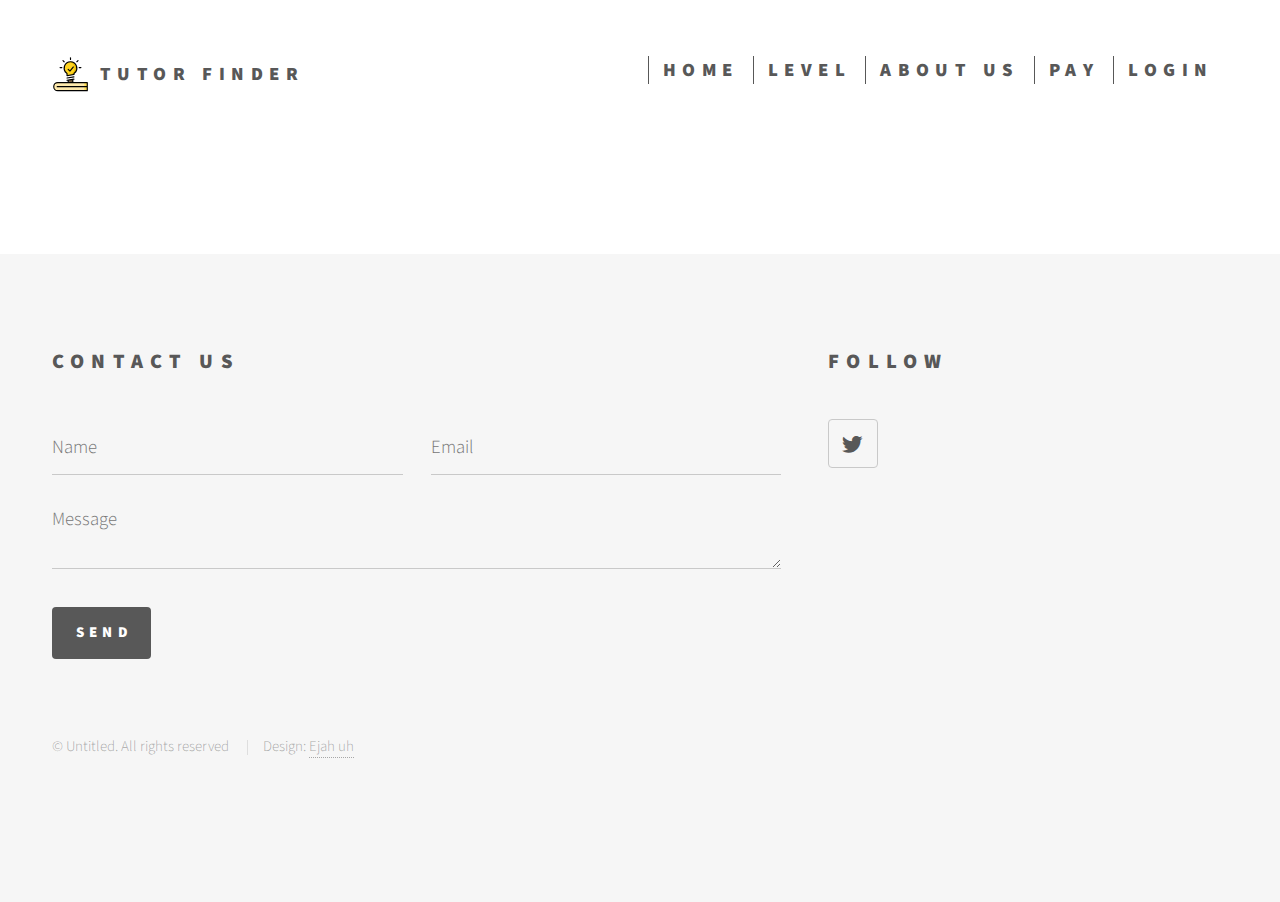
<file: project/template.html>
<!DOCTYPE html>
<html lang="en">
  <head>
    <title>Tutor Finder</title>

    <!-- Bootstrap CSS -->
    <link
      rel="stylesheet"
      href="https://stackpath.bootstrapcdn.com/bootstrap/4.5.2/css/bootstrap.min.css"
      integrity="sha384-JcKb8q3iqJ61gNV9KGb8thSsNjpSL0n8PARn9HuZOnIxN0hoP+VmmDGMN5t9UJ0Z"
      crossorigin="anonymous"
    />

    <link rel="stylesheet" href="assets/css/style.css" />

    <!-- jQuery and Bootstrap js -->
    <script
      src="https://code.jquery.com/jquery-3.5.1.min.js"
      integrity="sha256-9/aliU8dGd2tb6OSsuzixeV4y/faTqgFtohetphbbj0="
      crossorigin="anonymous"
    ></script>
    <script
      src="https://cdn.jsdelivr.net/npm/popper.js@1.16.1/dist/umd/popper.min.js"
      integrity="sha384-9/reFTGAW83EW2RDu2S0VKaIzap3H66lZH81PoYlFhbGU+6BZp6G7niu735Sk7lN"
      crossorigin="anonymous"
    ></script>
    <script
      src="https://stackpath.bootstrapcdn.com/bootstrap/4.5.2/js/bootstrap.min.js"
      integrity="sha384-B4gt1jrGC7Jh4AgTPSdUtOBvfO8shuf57BaghqFfPlYxofvL8/KUEfYiJOMMV+rV"
      crossorigin="anonymous"
    ></script>
  </head>
  <body>
    <div id="wrapper">
      <!-- Header -->
      <header>
        <div class="inner">
          <!-- Brand -->
          <div class="brand">
            <!-- Logo -->
            <a href="index.html" class="logo">
              <span class="symbol">
                <img src="assets/img/book.svg" alt="" />
              </span>
              <span class="title">Tutor Finder</span>
            </a>
            <!-- /Logo -->
          </div>
          <!-- /Brand -->

          <!-- Nav -->
          <nav>
            <h3><a href="index.html">Home</a></h3>
            <div class="dropdown-levels">
              <h3><a class="dropLvl" href="#">Level</a></h3>
              <div class="dropdown-content">
                <a href="upsr.html">UPSR</a>
                <a href="pt3.html">PT3</a>
                <a href="spm.html">SPM</a>
              </div>
            </div>
            <h3><a href="about.html">About Us</a></h3>
            <h3><a href="payment.html">Pay</a></h3>
            <h3><a href="login.html">Login</a></h3>
          </nav>
        </div>
      </header>
      <!-- /Header -->

      <!-- Menu -->

      <!-- Main -->
      <div id="main">
        <div class="inner"></div>
      </div>
      <!-- /Main -->

      <!-- Footer -->
      <footer>
        <div class="inner">
          <!-- Contact -->
          <section>
            <h2>Contact Us</h2>
            <form method="post" action="#">
              <div class="fields">
                <div class="field half">
                  <input type="text" name="name" id="name" placeholder="Name" />
                </div>
                <div class="field half">
                  <input
                    type="email"
                    name="email"
                    id="email"
                    placeholder="Email"
                  />
                </div>
                <div class="field">
                  <textarea
                    name="message"
                    id="message"
                    placeholder="Message"
                  ></textarea>
                </div>
              </div>
              <input type="submit" value="Send" class="primary" />
            </form>
          </section>
          <!-- /Contact -->

          <!-- Follow -->
          <section>
            <h2>Follow</h2>
            <ul class="icons">
              <li>
                <a href="#" class="icon brands follow fa-twitter">
                  <span class="label">Twitter</span>
                </a>
              </li>
            </ul>
          </section>
          <!-- /Follow -->

          <!-- Copyright -->
          <ul class="copyright">
            <li>&copy; Untitled. All rights reserved</li>
            <li>Design: <a href="#">Ejah uh</a></li>
          </ul>
          <!-- /Copyright -->
        </div>
      </footer>
      <!-- /Footer -->
    </div>
  </body>
</html>
</file>
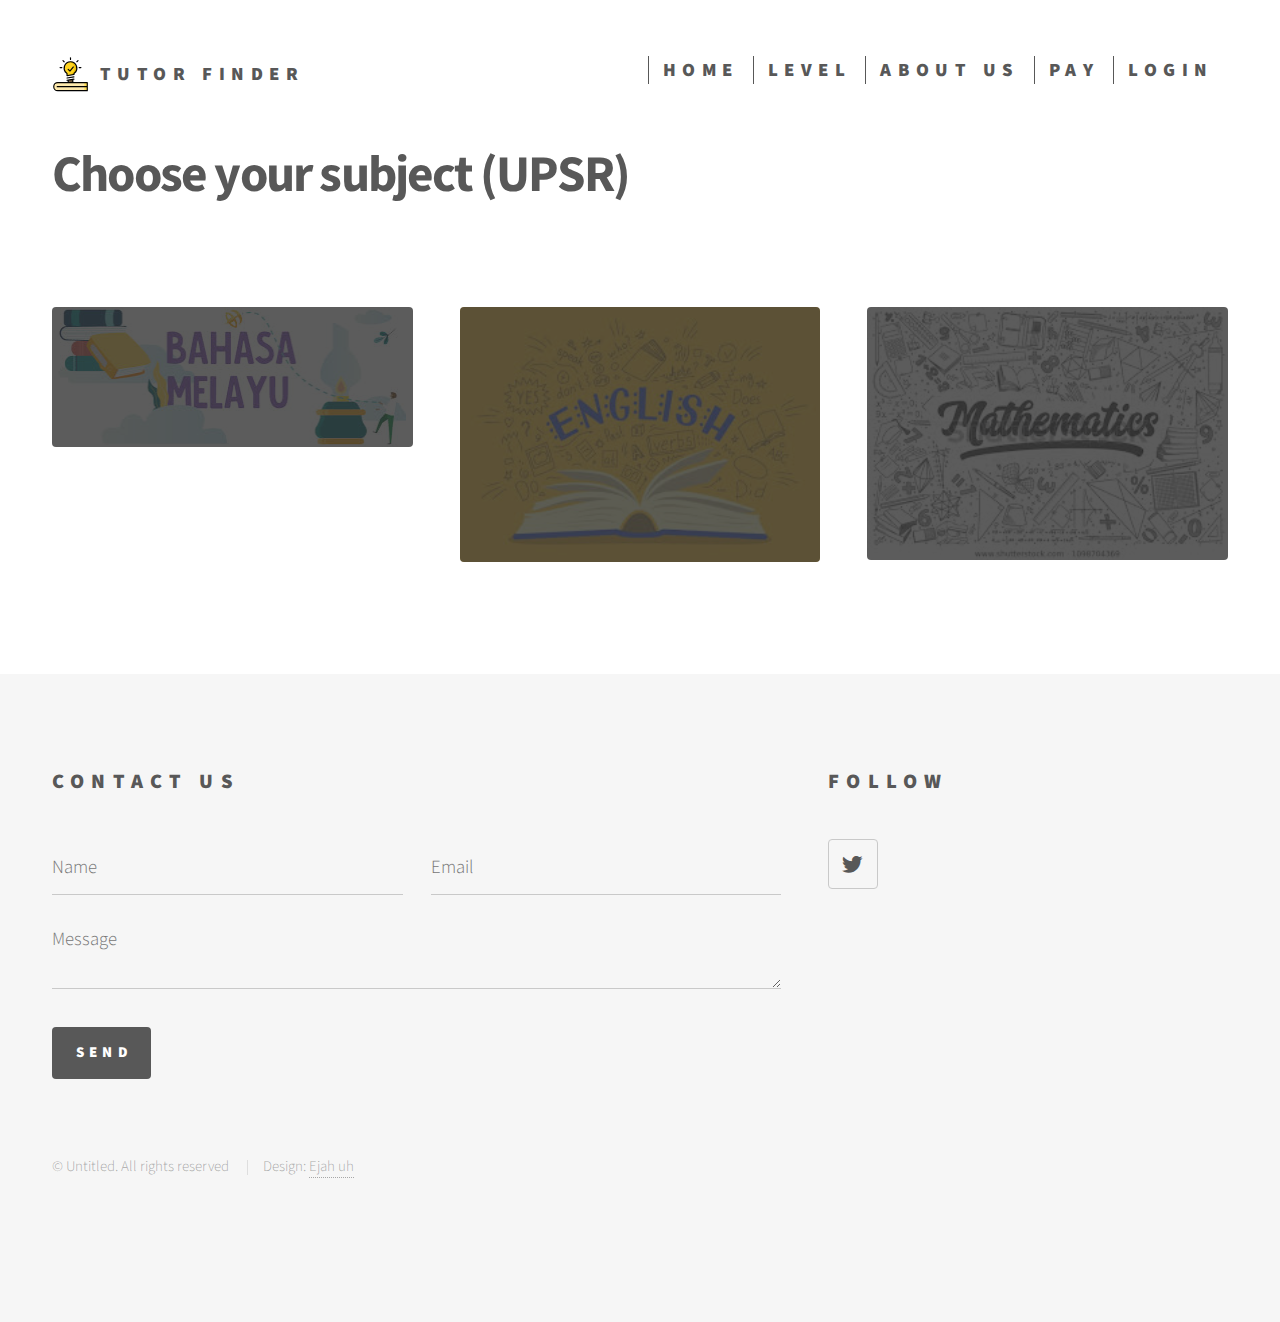
<file: project/upsr.html>
<!DOCTYPE html>
<html lang="en">
  <head>
    <title>Tutor Finder</title>

    <!-- Bootstrap CSS -->
    <link
      rel="stylesheet"
      href="https://stackpath.bootstrapcdn.com/bootstrap/4.5.2/css/bootstrap.min.css"
      integrity="sha384-JcKb8q3iqJ61gNV9KGb8thSsNjpSL0n8PARn9HuZOnIxN0hoP+VmmDGMN5t9UJ0Z"
      crossorigin="anonymous"
    />

    <link rel="stylesheet" href="assets/css/style.css" />

    <!-- jQuery and Bootstrap js -->
    <script
      src="https://code.jquery.com/jquery-3.5.1.min.js"
      integrity="sha256-9/aliU8dGd2tb6OSsuzixeV4y/faTqgFtohetphbbj0="
      crossorigin="anonymous"
    ></script>
    <script
      src="https://cdn.jsdelivr.net/npm/popper.js@1.16.1/dist/umd/popper.min.js"
      integrity="sha384-9/reFTGAW83EW2RDu2S0VKaIzap3H66lZH81PoYlFhbGU+6BZp6G7niu735Sk7lN"
      crossorigin="anonymous"
    ></script>
    <script
      src="https://stackpath.bootstrapcdn.com/bootstrap/4.5.2/js/bootstrap.min.js"
      integrity="sha384-B4gt1jrGC7Jh4AgTPSdUtOBvfO8shuf57BaghqFfPlYxofvL8/KUEfYiJOMMV+rV"
      crossorigin="anonymous"
    ></script>
  </head>
  <body>
    <div id="wrapper">
      <!-- Header -->
      <header>
        <div class="inner">
          <!-- Brand -->
          <div class="brand">
            <!-- Logo -->
            <a href="index.html" class="logo">
              <span class="symbol">
                <img src="assets/img/book.svg" alt="" />
              </span>
              <span class="title">Tutor Finder</span>
            </a>
            <!-- /Logo -->
          </div>
          <!-- /Brand -->

          <!-- Nav -->
          <nav>
            <h3><a href="index.html">Home</a></h3>
            <div class="dropdown-levels">
              <h3><a class="dropLvl" href="#">Level</a></h3>
              <div class="dropdown-content">
                <a href="upsr.html">UPSR</a>
                <a href="pt3.html">PT3</a>
                <a href="spm.html">SPM</a>
              </div>
            </div>
            <h3><a href="about.html">About Us</a></h3>
            <h3><a href="payment.html">Pay</a></h3>
            <h3><a href="login.html">Login</a></h3>
          </nav>
        </div>
      </header>
      <!-- /Header -->

      <!-- Menu -->

      <!-- Main -->
      <div id="main">
        <div class="inner">
          <div id="contentHeader">
            <h1>Choose your subject (UPSR)</h1>
          </div>

          <section class="tiles">
            <!-- Malay -->
            <article class="choice">
              <span class="image">
                <img src="assets/img/malay.jpeg" alt="Malay" />
              </span>
              <a href="#">
                <!-- <h2>Malay</h2> -->
              </a>
            </article>
            <!-- /Malay -->

            <!-- English -->
            <article class="choice">
              <span class="image">
                <img src="assets/img/english.jpeg" alt="English" />
              </span>
              <a href="#">
                <!-- <h2>English</h2> -->
              </a>
            </article>
            <!-- /English -->

            <!-- Mathematics -->
            <article class="choice">
              <span class="image">
                <img src="assets/img/math.jpeg" alt="Mathematics" />
              </span>
              <a href="#">
                <!-- <h2>Mathematics</h2> -->
              </a>
            </article>
            <!-- /Mathematics -->
          </section>
        </div>
      </div>
      <!-- /Main -->

      <!-- Footer -->
      <footer>
        <div class="inner">
          <!-- Contact -->
          <section>
            <h2>Contact Us</h2>
            <form method="post" action="#">
              <div class="fields">
                <div class="field half">
                  <input type="text" name="name" id="name" placeholder="Name" />
                </div>
                <div class="field half">
                  <input
                    type="email"
                    name="email"
                    id="email"
                    placeholder="Email"
                  />
                </div>
                <div class="field">
                  <textarea
                    name="message"
                    id="message"
                    placeholder="Message"
                  ></textarea>
                </div>
              </div>
              <input type="submit" value="Send" class="primary" />
            </form>
          </section>
          <!-- /Contact -->

          <!-- Follow -->
          <section>
            <h2>Follow</h2>
            <ul class="icons">
              <li>
                <a href="#" class="icon brands follow fa-twitter">
                  <span class="label">Twitter</span>
                </a>
              </li>
            </ul>
          </section>
          <!-- /Follow -->

          <!-- Copyright -->
          <ul class="copyright">
            <li>&copy; Untitled. All rights reserved</li>
            <li>Design: <a href="#">Ejah uh</a></li>
          </ul>
          <!-- /Copyright -->
        </div>
      </footer>
      <!-- /Footer -->
    </div>
  </body>
</html>
</file>
<file: project/assets/css/style.css>
@import url(fontawesome-all.min.css);
@import url("https://fonts.googleapis.com/css?family=Source+Sans+Pro:300,700,900");

* {
  margin: 0;
  padding: 0;
  border: 0;
  font-size: 100%;
  font: inherit;
  vertical-align: baseline;
}

*,
::before,
::after {
  box-sizing: inherit;
}

html {
  box-sizing: border-box;
}

body {
  background-color: #ffffff;
}

body,
input,
select,
textarea {
  color: #585858;
  font-family: "Source Sans Pro", sans-serif;
  font-size: 14pt;
  font-weight: 300;
  line-height: 1.75;
}

/* Font */

h1 {
  font-size: 2.75em;
  font-weight: 700;
  line-height: 1.3;
  margin: 0 0 1em 0;
  letter-spacing: -0.035em;
}

h1 a {
  color: inherit;
}

h2,
h3,
h4,
h5,
h6 {
  font-weight: 900;
  line-height: 1.5;
  margin: 0 0 2em 0;
  text-transform: uppercase;
  letter-spacing: 0.35em;
}

h2 a,
h3 a,
h4 a,
h5 a,
h6 a {
  color: inherit;
}

h2 {
  font-size: 1.1em;
}

h3 {
  font-size: 1em;
}

h4 {
  font-size: 0.8em;
}

h5 {
  font-size: 0.8em;
}

h6 {
  font-size: 0.8em;
}

a {
  transition: border-bottom-color 0.2s ease, color 0.2s ease;
  text-decoration: none;
  color: #585858;
  border-bottom: dotted 1px rgba(88, 88, 88, 0.5);
}

a:hover {
  color: #f2849e !important;
}

/* List */

ol,
ul {
  list-style: none;
}

ol {
  list-style: decimal;
  margin: 0 0 2em 0;
  padding-left: 1.25em;
}

ol li {
  padding-left: 0.25em;
}

ul {
  list-style: disc;
  margin: 0 0 2em 0;
  padding-left: 1em;
}

ul li {
  padding-left: 0.5em;
}

.inner {
  width: 100%;
  max-width: 68em;
  margin: 0 auto;
  padding: 0 2.5em;
}

header {
  padding: 3em 0 0.1em 0;
}

header .brand {
  display: inline-block;
}

header .brand .logo * {
  display: inline-block;
  vertical-align: middle;
}

header .brand .logo .symbol img {
  display: block;
  width: 2em;
  height: 2em;
}

header .logo {
  border-bottom: 0;
  color: inherit;
  font-weight: 900;
  letter-spacing: 0.35em;
  margin: 0 0 2.5em 0;
  text-decoration: none;
  text-transform: uppercase;
  display: inline-block;
}

/* Nav */

/* header nav {
  position: fixed;
  right: 2em;
  top: 2em;
  z-index: 10000;
} */

header nav {
  float: right;
  display: flex;
}

header nav a {
  border: none;
}

header nav h3 {
  border-left: solid 1px #585858;
  padding: 0 0.75em;
}

.dropLvl {
  cursor: pointer;
}

.dropdown-levels {
  position: relative;
  display: inline-block;
}

.dropdown-levels h3 {
  margin: 0 0 0.5em 0;
}

.dropdown-levels .dropdown-content {
  display: none;
  position: absolute;
  background-color: #f9f9f9;
  min-width: 115px;
  box-shadow: 0px 8px 16px 0px rgba(0, 0, 0, 0.2);
  z-index: 1;
}

.dropdown-content a {
  color: black;
  padding: 12px 16px;
  text-decoration: none;
  display: block;
}

.dropdown-content a:hover {
  background-color: #f1f1f1;
}

.dropdown-levels:hover .dropdown-content {
  display: block;
}

/* Main */

#main {
  padding: 0em 0 6em 0;
}

/* Image */
.image {
  border-radius: 4px;
  border: 0;
  display: inline-block;
  position: relative;
}

.image img {
  border-radius: 4px;
  display: block;
}

.image.fit img {
  width: 100%;
}

/* Row */

.row {
  display: flex;
  flex-wrap: wrap;
  box-sizing: border-box;
  align-items: stretch;
}

.row > * {
  box-sizing: border-box;
}

.row.gtr-uniform > * > :last-child {
  margin-bottom: 0;
}

.row.aln-left {
  justify-content: flex-start;
}

.row.aln-center {
  justify-content: center;
}

.row.aln-right {
  justify-content: flex-end;
}

.row.aln-top {
  align-items: flex-start;
}

.row.aln-middle {
  align-items: center;
}

.row.aln-bottom {
  align-items: flex-end;
}

.row > .imp {
  order: -1;
}

.row > .col-1 {
  width: 8.33333%;
}

.row > .off-1 {
  margin-left: 8.33333%;
}

.row > .col-2 {
  width: 16.66667%;
}

.row > .off-2 {
  margin-left: 16.66667%;
}

.row > .col-3 {
  width: 25%;
}

.row > .off-3 {
  margin-left: 25%;
}

.row > .col-4 {
  width: 33.33333%;
}

.row > .off-4 {
  margin-left: 33.33333%;
}

.row > .col-5 {
  width: 41.66667%;
}

.row > .off-5 {
  margin-left: 41.66667%;
}

.row > .col-6 {
  width: 50%;
}

.row > .off-6 {
  margin-left: 50%;
}

.row > .col-7 {
  width: 58.33333%;
}

.row > .off-7 {
  margin-left: 58.33333%;
}

.row > .col-8 {
  width: 66.66667%;
}

.row > .off-8 {
  margin-left: 66.66667%;
}

.row > .col-9 {
  width: 75%;
}

.row > .off-9 {
  margin-left: 75%;
}

.row > .col-10 {
  width: 83.33333%;
}

.row > .off-10 {
  margin-left: 83.33333%;
}

.row > .col-11 {
  width: 91.66667%;
}

.row > .off-11 {
  margin-left: 91.66667%;
}

.row > .col-12 {
  width: 100%;
}

.row > .off-12 {
  margin-left: 100%;
}

.row.gtr-0 {
  margin-top: 0;
  margin-left: 0em;
}

.row.gtr-0 > * {
  padding: 0 0 0 0em;
}

.row.gtr-0.gtr-uniform {
  margin-top: 0em;
}

.row.gtr-0.gtr-uniform > * {
  padding-top: 0em;
}

.row.gtr-25 {
  margin-top: 0;
  margin-left: -0.5em;
}

.row.gtr-25 > * {
  padding: 0 0 0 0.5em;
}

.row.gtr-25.gtr-uniform {
  margin-top: -0.5em;
}

.row.gtr-25.gtr-uniform > * {
  padding-top: 0.5em;
}

.row.gtr-50 {
  margin-top: 0;
  margin-left: -1em;
}

.row.gtr-50 > * {
  padding: 0 0 0 1em;
}

.row.gtr-50.gtr-uniform {
  margin-top: -1em;
}

.row.gtr-50.gtr-uniform > * {
  padding-top: 1em;
}

.row {
  margin-top: 0;
  margin-left: -2em;
}

.row > * {
  padding: 0 0 0 2em;
}

.row.gtr-uniform {
  margin-top: -2em;
}

.row.gtr-uniform > * {
  padding-top: 2em;
}

.row.gtr-150 {
  margin-top: 0;
  margin-left: -3em;
}

.row.gtr-150 > * {
  padding: 0 0 0 3em;
}

.row.gtr-150.gtr-uniform {
  margin-top: -3em;
}

.row.gtr-150.gtr-uniform > * {
  padding-top: 3em;
}

.row.gtr-200 {
  margin-top: 0;
  margin-left: -4em;
}

.row.gtr-200 > * {
  padding: 0 0 0 4em;
}

.row.gtr-200.gtr-uniform {
  margin-top: -4em;
}

.row.gtr-200.gtr-uniform > * {
  padding-top: 4em;
}

/* Tiles */

.tiles {
  display: flex;
  flex-wrap: wrap;
  position: relative;
  margin: -2.5em 0 0 -2.5em;
}

* + .tiles {
  margin-top: 2em;
}

.tiles article {
  transition: tranform 0.5s ease, opacity 0.5s ease;
  position: relative;
  width: calc(33.33333% - 2.5em);
  margin: 2.5em 0 0 2.5em;
}

.tiles article .image {
  transition: transform 0.5s ease;
  position: relative;
  display: block;
  width: 100%;
  border-radius: 4px;
  overflow: hidden;
}

.tiles article:hover > .image {
  transform: scale(1.1);
}

.tiles article > .image img {
  display: block;
  width: 100%;
}

.tiles article > .image::before {
  pointer-events: none;
  transition: background-color 0.5s ease, opacity 0.5s ease;
  content: "";
  display: block;
  position: absolute;
  top: 0;
  left: 0;
  width: 100%;
  height: 100%;
  opacity: 1;
  z-index: 1;
  opacity: 0.8;
}

.tiles article:hover > .image::before {
  background-color: #333333;
  opacity: 0.35;
}

.tiles article > .image::after {
  pointer-events: none;
  transition: opacity 0.5s ease;
  content: "";
  display: block;
  position: absolute;
  top: 0;
  left: 0;
  width: 100;
  height: 100;
  background-color: black;
  background-position: center;
  background-repeat: no-repeat;
  background-size: 100% 100%;
  opacity: 0.25;
  z-index: 2;
}

.tiles article:hover > .image::after {
  opacity: 0;
}

.tiles article > a {
  display: flex;
  flex-direction: column;
  align-items: center;
  justify-content: center;
  transition: background-color 0.5s ease, tranform 0.5s ease;
  position: absolute;
  top: 0;
  left: 0;
  width: 100%;
  height: 100%;
  padding: 1em;
  border-radius: 4px;
  border-bottom: 0;
  color: #ffffff;
  text-align: center;
  text-decoration: none;
  z-index: 3;
}

.tiles article > a:hover {
  color: #ffffff !important;
}

.tiles article.choice > .image::before {
  background-color: #333333;
}

.tiles article.about-us {
  width: 100%;
}

.tiles article.about-us:hover > .image {
  transform: none;
}

.tiles article.about-us:hover > .image::before {
  background-color: #333333;
  opacity: 0.8;
}

/* Form */

form {
  margin: 0 0 2em 0;
  overflow: hidden;
}

input[type="text"],
input[type="password"],
input[type="email"],
input[type="tel"],
select,
textarea {
  -webkit-appearance: none;
  background-color: transparent;
  border: none;
  border-radius: 0;
  border-bottom: solid 1px #c9c9c9;
  color: inherit;
  display: block;
  outline: 0;
  padding: 0;
  text-decoration: none;
  width: 100%;
}

select {
  background-image: url("data:image/svg+xml;charset=utf8,%3Csvg xmlns='http://www.w3.org/2000/svg' width='40' height='40' preserveAspectRatio='none' viewBox='0 0 40 40'%3E%3Cpath d='M9.4,12.3l10.4,10.4l10.4-10.4c0.2-0.2,0.5-0.4,0.9-0.4c0.3,0,0.6,0.1,0.9,0.4l3.3,3.3c0.2,0.2,0.4,0.5,0.4,0.9 c0,0.4-0.1,0.6-0.4,0.9L20.7,31.9c-0.2,0.2-0.5,0.4-0.9,0.4c-0.3,0-0.6-0.1-0.9-0.4L4.3,17.3c-0.2-0.2-0.4-0.5-0.4-0.9 c0-0.4,0.1-0.6,0.4-0.9l3.3-3.3c0.2-0.2,0.5-0.4,0.9-0.4S9.1,12.1,9.4,12.3z' fill='%23c9c9c9' /%3E%3C/svg%3E");
  background-size: 1.25rem;
  background-repeat: no-repeat;
  background-position: calc(100% - 1rem) center;
  height: 3em;
  padding-right: 3em;
  text-overflow: ellipsis;
}

input[type="text"],
input[type="password"],
input[type="email"],
select {
  height: 3em;
}

input[type="text"]:focus,
input[type="password"]:focus,
input[type="email"]:focus,
input[type="tel"]:focus,
select:focus,
textarea:focus {
  border-bottom-color: #f2849e;
  box-shadow: inset 0 -1px 0 0 #f2849e;
}

input[type="checkbox"],
input[type="radio"] {
  -moz-appearance: none;
  -webkit-appearance: none;
  -ms-appearance: none;
  appearance: none;
  display: block;
  float: left;
  margin-right: -2em;
  opacity: 0;
  width: 1em;
  z-index: -1;
}

input[type="checkbox"] + label,
input[type="radio"] + label {
  text-decoration: none;
  color: #585858;
  cursor: pointer;
  display: inline-block;
  font-size: 1em;
  font-weight: 300;
  padding-left: 2.55em;
  padding-right: 0.75em;
  position: relative;
}

input[type="checkbox"] + label:before,
input[type="radio"] + label:before {
  -moz-osx-font-smoothing: grayscale;
  -webkit-font-smoothing: antialiased;
  display: inline-block;
  font-style: normal;
  font-variant: normal;
  text-rendering: auto;
  line-height: 1;
  text-transform: none !important;
  font-family: "Font Awesome 5 Free";
  font-weight: 900;
}

input[type="checkbox"] + label:before,
input[type="radio"] + label:before {
  border-radius: 4px;
  border: solid 1px #c9c9c9;
  content: "";
  display: inline-block;
  font-size: 0.8em;
  height: 2.25em;
  left: 0;
  line-height: 2.25em;
  position: absolute;
  text-align: center;
  top: 0;
  width: 2.25em;
}

input[type="checkbox"]:checked + label:before,
input[type="radio"]:checked + label:before {
  background: #585858;
  border-color: #585858;
  color: #ffffff;
  content: "\f00c";
}

input[type="checkbox"]:focus + label:before,
input[type="radio"]:focus + label:before {
  border-color: #f2849e;
  box-shadow: 0 0 0 1px #f2849e;
}

input[type="checkbox"] + label:before {
  border-radius: 4px;
}

input[type="radio"] + label:before {
  border-radius: 100%;
}

form > .fields {
  display: flex;
  flex-wrap: wrap;
  width: calc(100% + 3em);
  margin: -1.5em 0 2em -1.5em;
}

form > .fields > .field {
  flex-grow: 0;
  flex-shrink: 0;
  padding: 1.5em 0 0 1.5em;
  width: calc(100% - 1.5em);
}

form > .fields > .field.half {
  width: calc(50% - 0.75em);
}

/* Button */

input[type="submit"],
input[type="reset"],
input[type="button"],
button,
.button {
  -webkit-appearance: none;
  appearance: none;
  transition: background-color 0.2s ease-in-out, color 0.2s ease-in-out,
    box-shadow 0.2s ease-in-out;
  background-color: transparent;
  border-radius: 4px;
  border: 0;
  box-shadow: inset 0 0 0 2px #585858;
  color: #585858 !important;
  cursor: pointer;
  display: inline-block;
  font-size: 0.8em;
  font-weight: 900;
  height: 3.5em;
  letter-spacing: 0.35em;
  line-height: 3.45em;
  overflow: hidden;
  padding: 0 1.25em 0 1.6em;
  text-align: center;
  text-decoration: none;
  text-overflow: ellipsis;
  text-transform: uppercase;
  white-space: nowrap;
}

input[type="submit"].icon:before,
input[type="reset"].icon:before,
input[type="button"].icon:before,
button.icon:before,
.button.icon:before {
  margin-right: 0.5em;
}

input[type="submit"]:hover,
input[type="reset"]:hover,
input[type="button"]:hover,
button:hover,
.button:hover {
  color: #f2849e !important;
  box-shadow: inset 0 0 0 2px #f2849e;
}

input[type="submit"].primary,
input[type="reset"].primary,
input[type="button"].primary,
button.primary,
.button.primary {
  box-shadow: none;
  background-color: #585858;
  color: #ffffff !important;
}

input[type="submit"].primary:hover,
input[type="reset"].primary:hover,
input[type="button"].primary:hover,
button.primary:hover,
.button.primary:hover {
  background-color: #f2849e;
}

/* Footer */

footer {
  padding: 5em 0 6em 0;
  background-color: #f6f6f6;
}

footer .inner {
  display: flex;
  flex-wrap: wrap;
  flex-direction: row;
}

footer > .inner section:nth-child(1) {
  width: calc(66% - 2.5em);
  margin-right: 2.5em;
}

footer > .inner section:nth-child(2) {
  width: calc(33% - 2.5em);
  margin-right: 2.5em;
}

footer .inner .copyright {
  width: 100%;
  padding: 0;
  margin-top: 5em;
  list-style: none;
  font-size: 0.8em;
  color: rgba(88, 88, 88, 0.5);
}

footer .inner .copyright li {
  display: inline-block;
  border-left: solid 1px rgba(88, 88, 88, 0.15);
  line-height: 1;
  padding: 0 0 0 1em;
  margin: 0 0 0 1em;
}

footer .inner .copyright li:first-child {
  border-left: 0;
  padding-left: 0;
  margin-left: 0;
}

footer .inner .copyright a {
  color: inherit;
}

ul.icons {
  cursor: default;
  list-style: none;
  padding-left: 0;
  margin: -1em 0 2em -1em;
}

ul.icons li {
  display: inline-block;
  padding: 1em 0 0 1em;
}

.icon::before {
  display: inline-block;
  font-style: normal;
  font-variant: normal;
  text-rendering: auto;
  line-height: 1;
  text-transform: none !important;
  font-family: "Font Awesome 5 Free";
  font-weight: 400;
}

.icon::before {
  line-height: inherit;
}

.icon.brands::before {
  font-family: "Font Awesome 5 Brands";
}

.icon.follow::before {
  font-size: 1.1em;
}

.icon.follow {
  transition: background-color 0.2s ease-in-out, color 0.2s ease-in-out,
    border-color 0.2s ease-in-out;
  background-color: transparent;
  border: solid 1px #c9c9c9;
  border-radius: 4px;
  width: 2.65em;
  height: 2.65em;
  display: inline-block;
  text-align: center;
  line-height: 2.65em;
  color: inherit;
}

.icon.follow:hover {
  color: #f2849e;
  border-color: #f2849e;
}

.icon > .label {
  display: none;
}

footer > .inner > * > :last-child {
  margin-bottom: 0;
}
</file>
